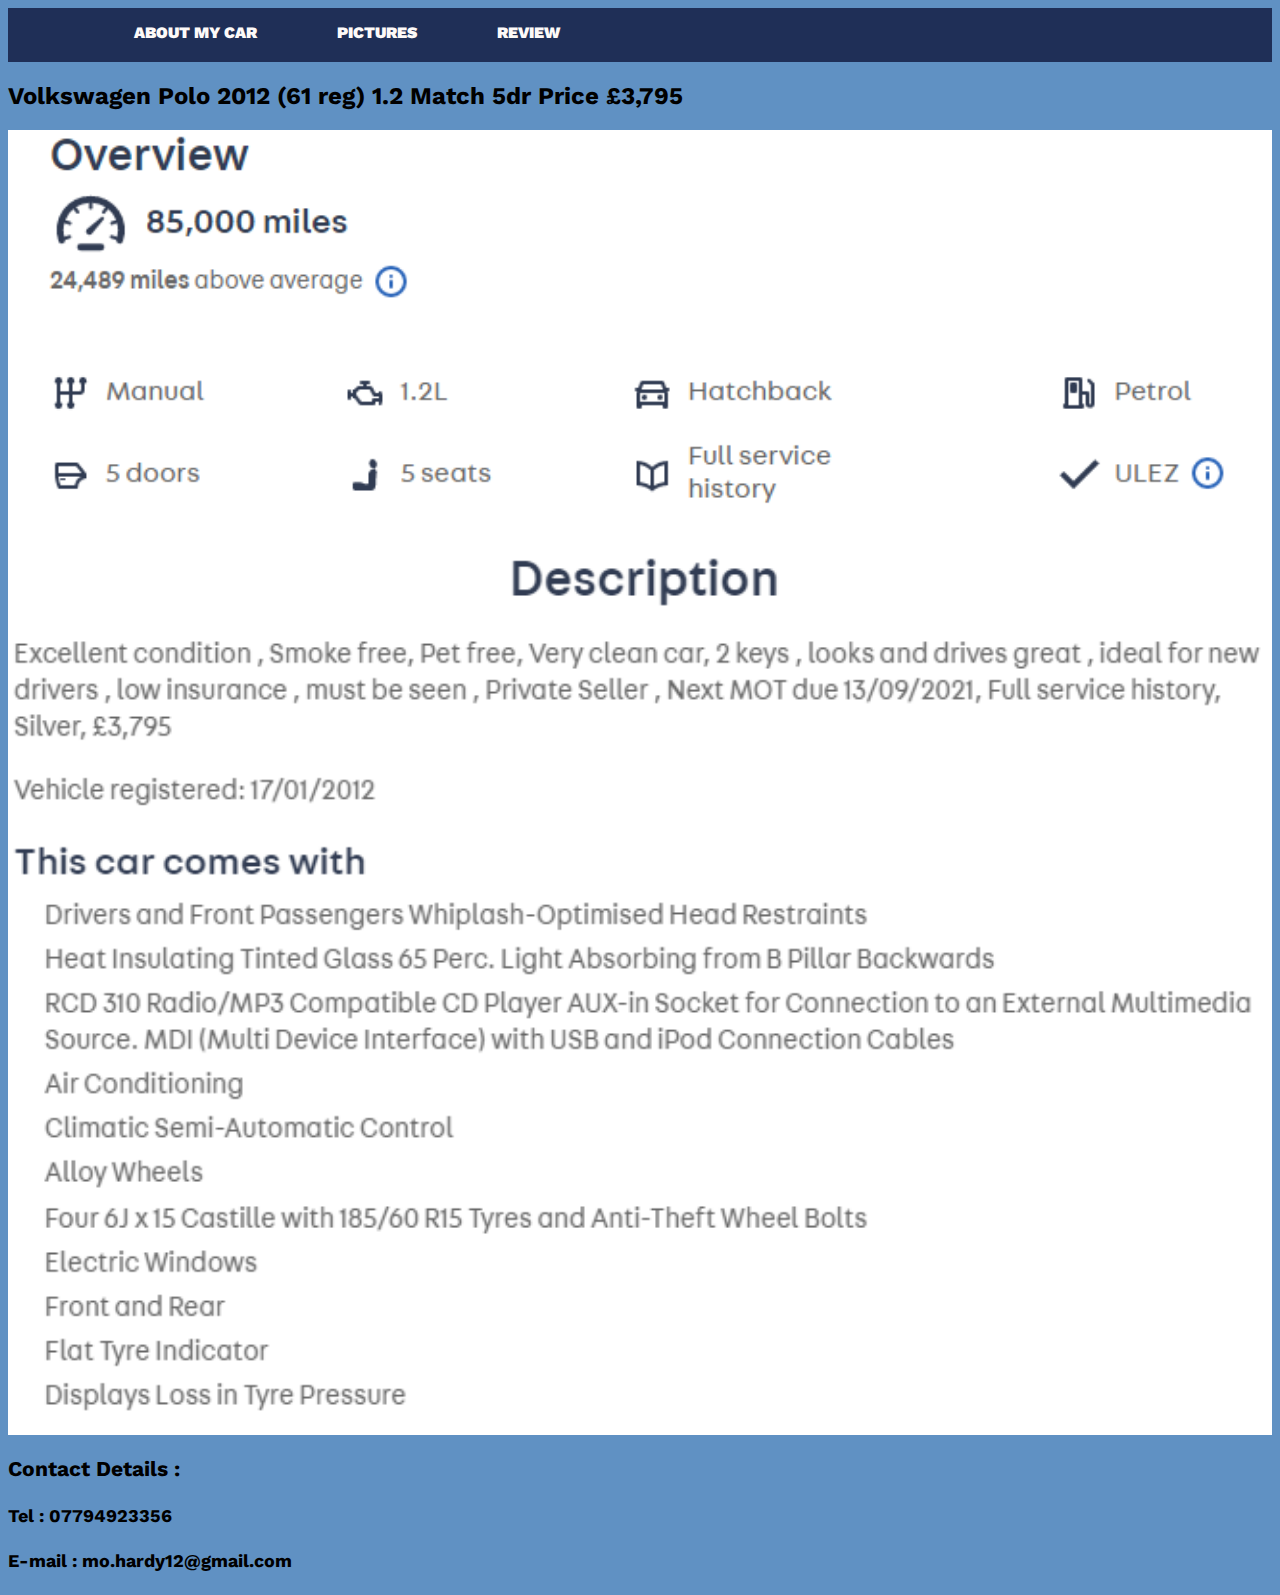
<file: index.html>
<!DOCTYPE html>
<html lang="en">
<head>
    <meta charset="UTF-8">
    <title>Selling my car</title>
    <link rel="stylesheet" type="text/css" href="main.css">
<link href="https://fonts.googleapis.com/css2?family=Work+Sans&display=swap" rel="stylesheet">
</head>
<body>
<header>


    <div class="container">
    
        <nav>
            <ul>
            
                <li><a href="index.html">About my car</a></li>
                <li><a href="pictures.html">Pictures</a></li>
                <li><a hreF="review.html">Review</a></li>


            </ul>



        </nav>


    </div>


</header>

<h2>Volkswagen Polo 2012 (61 reg) 1.2 Match 5dr Price  £3,795</h2>

<img src="stats.png">

<img src="description.png">


<div class = "large">
<h3>Contact Details : </h3>
<h4>Tel : 07794923356 </h4>
<h4>E-mail : mo.hardy12@gmail.com</h4>
</div>
</body>
</html>
</file>
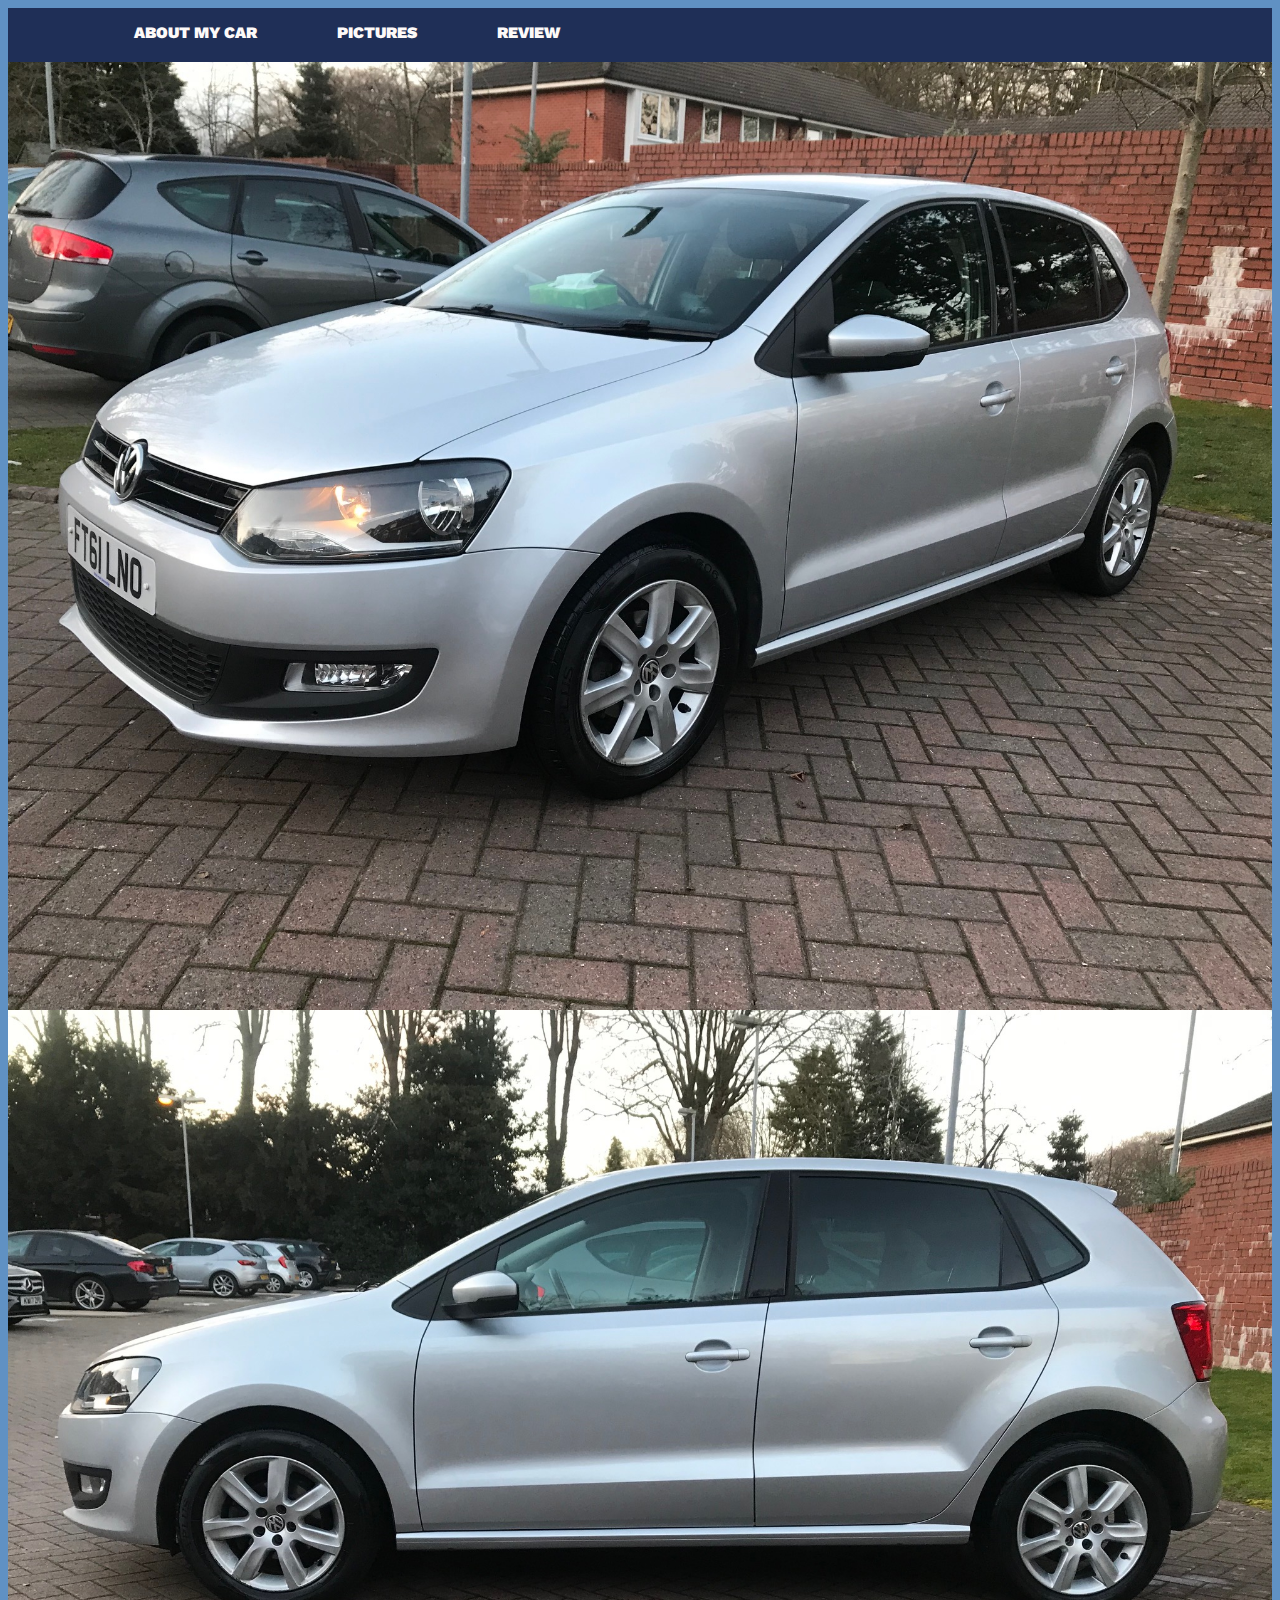
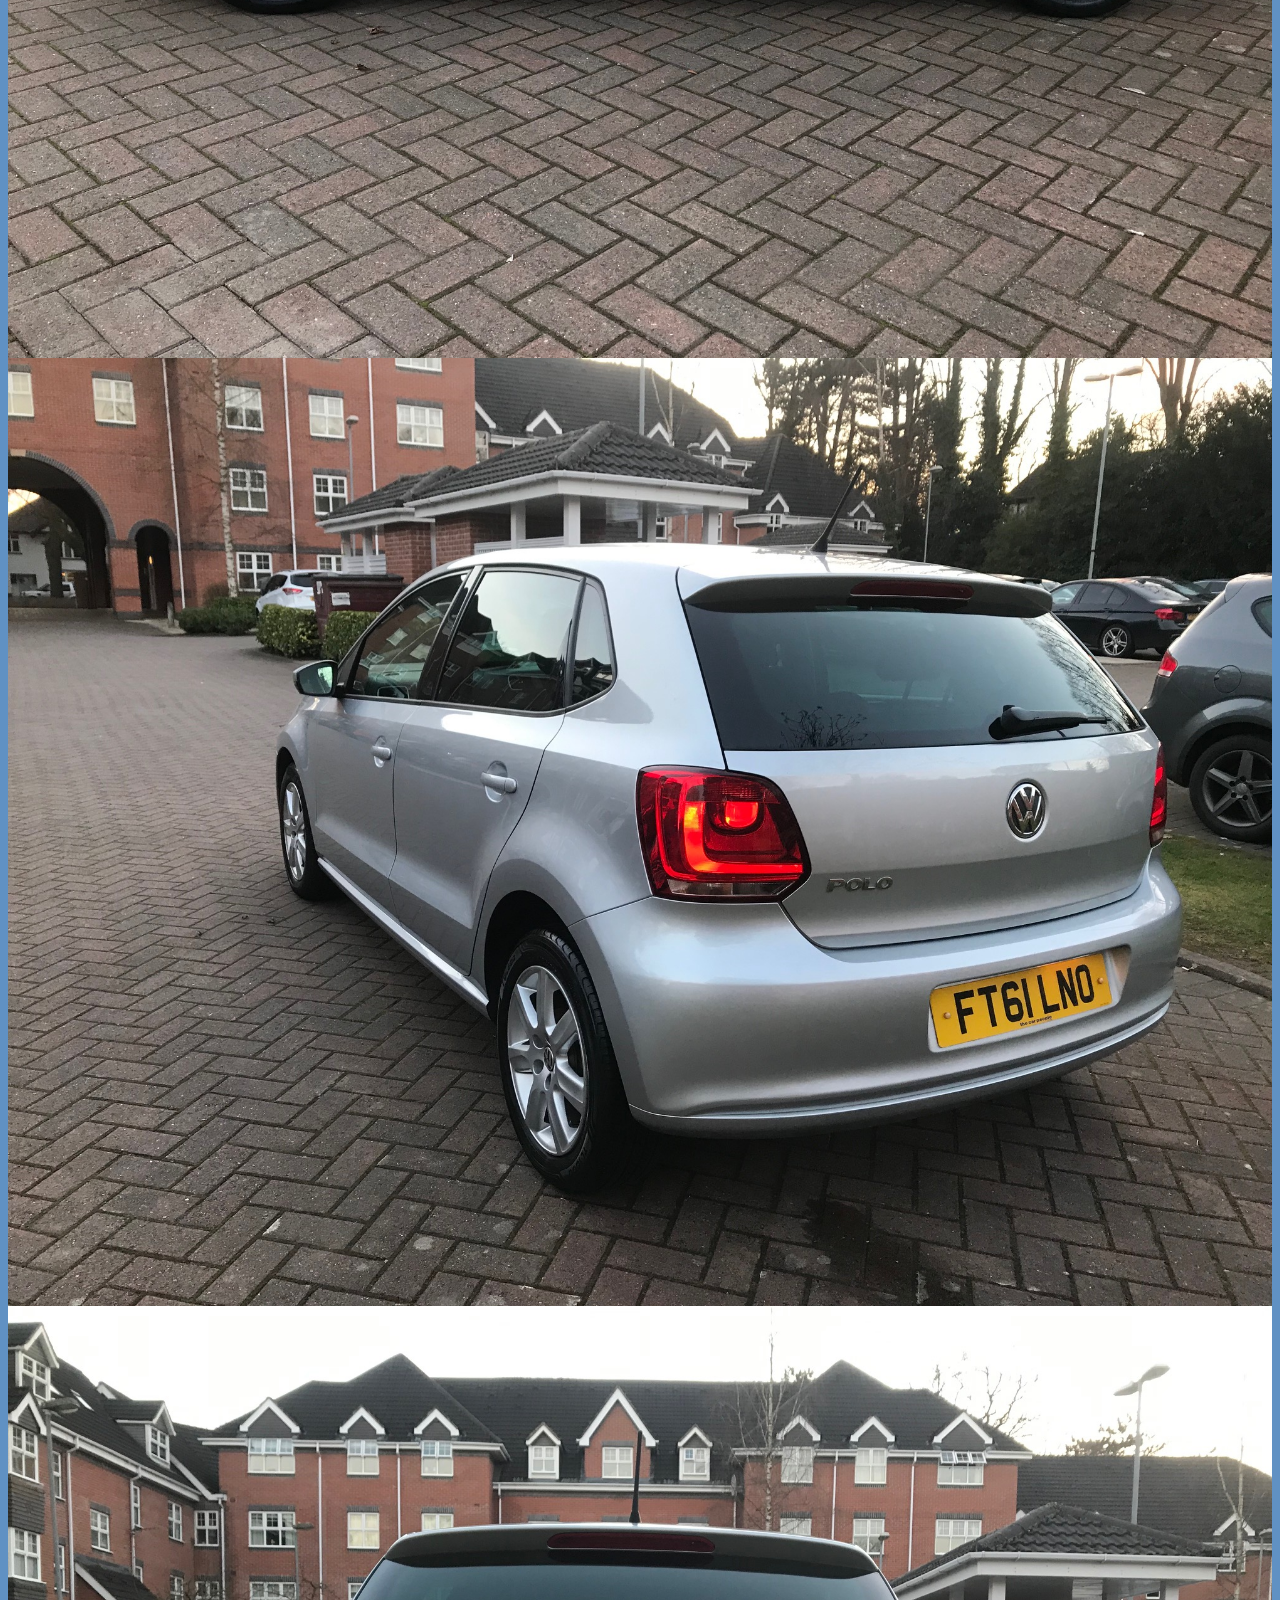
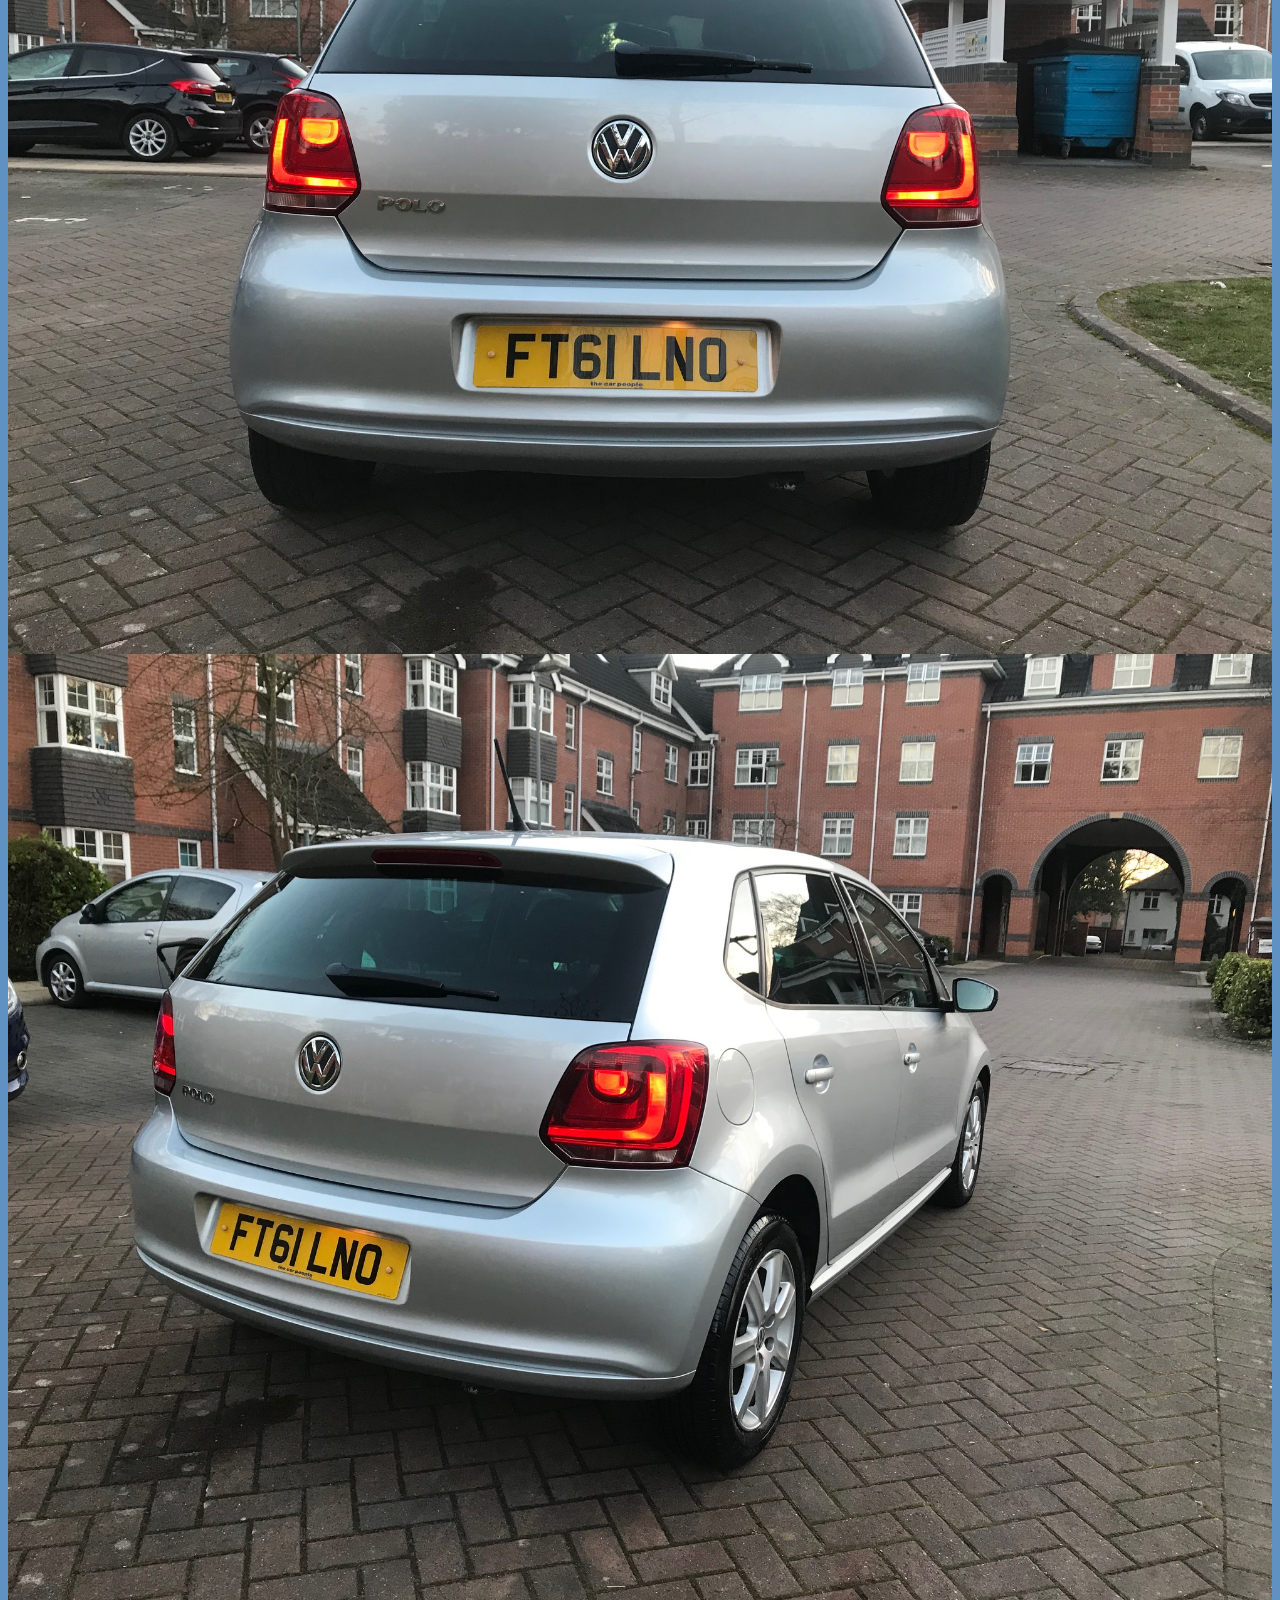
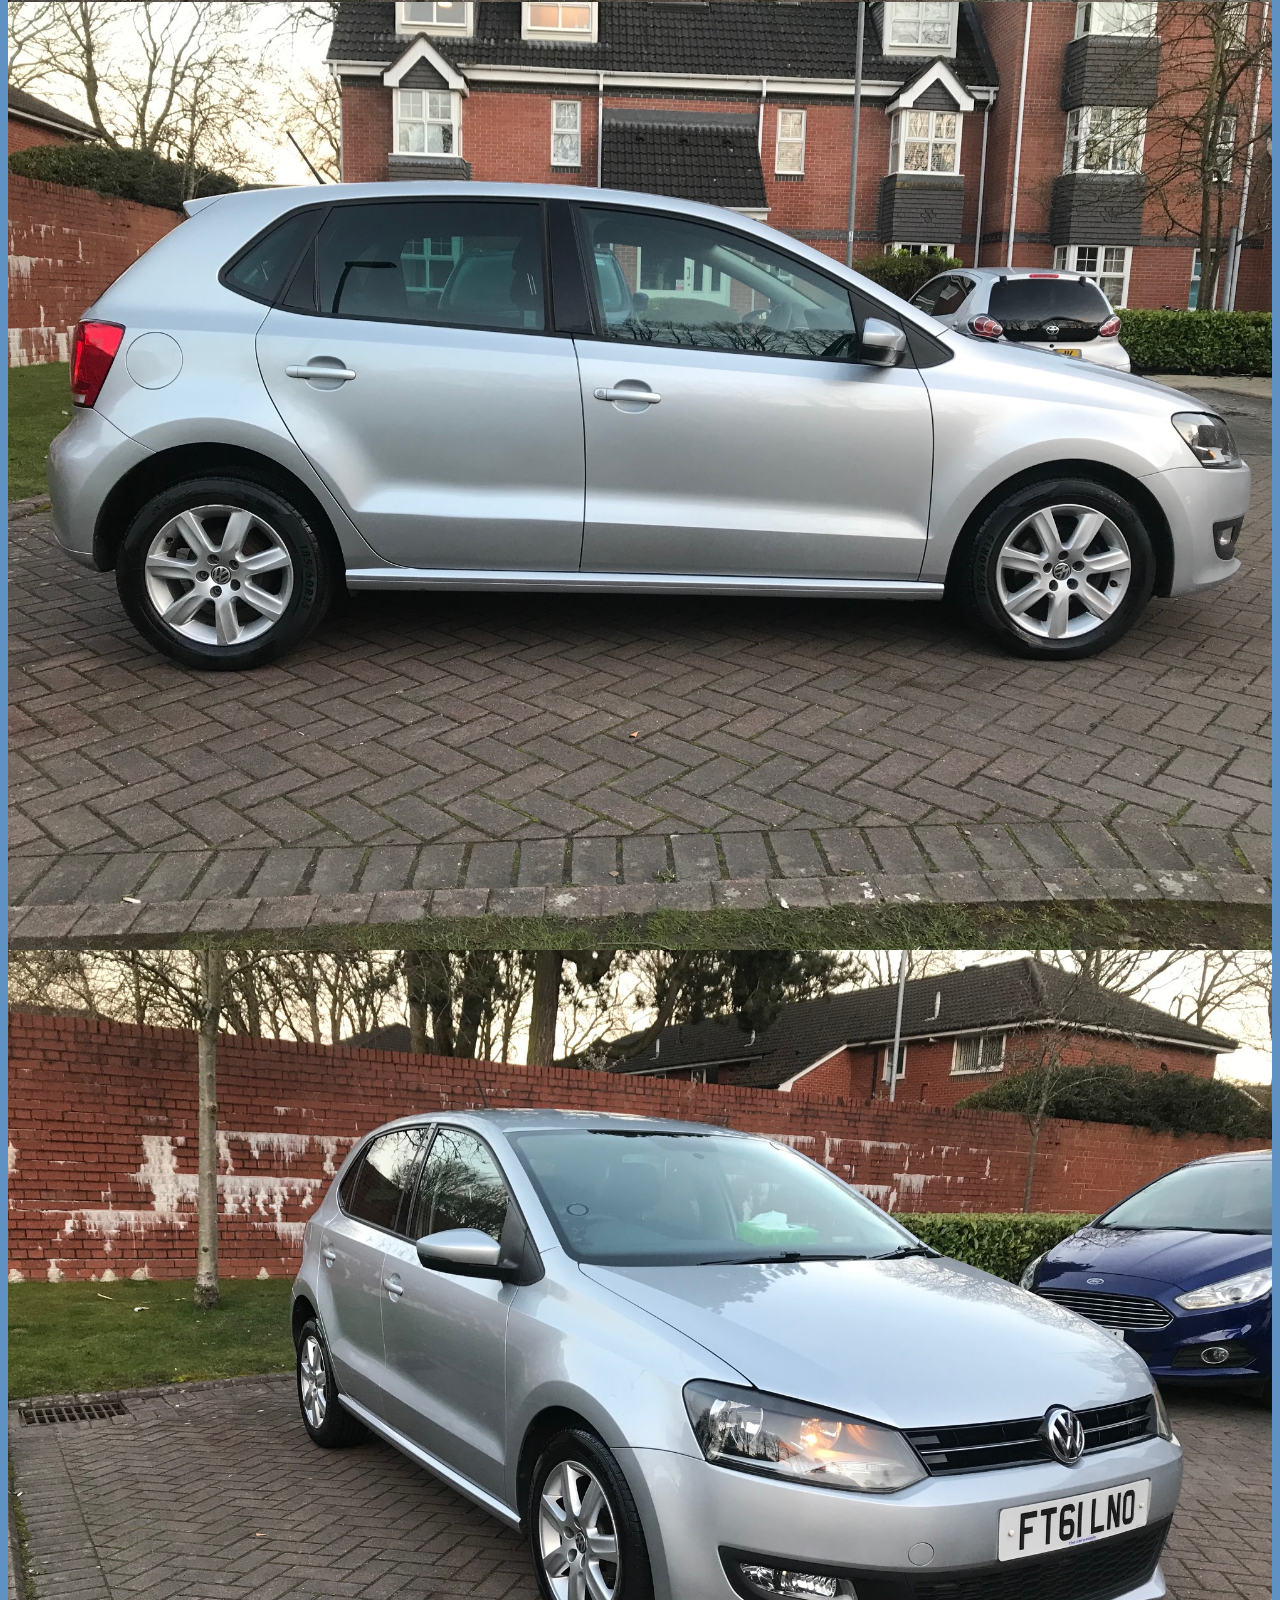
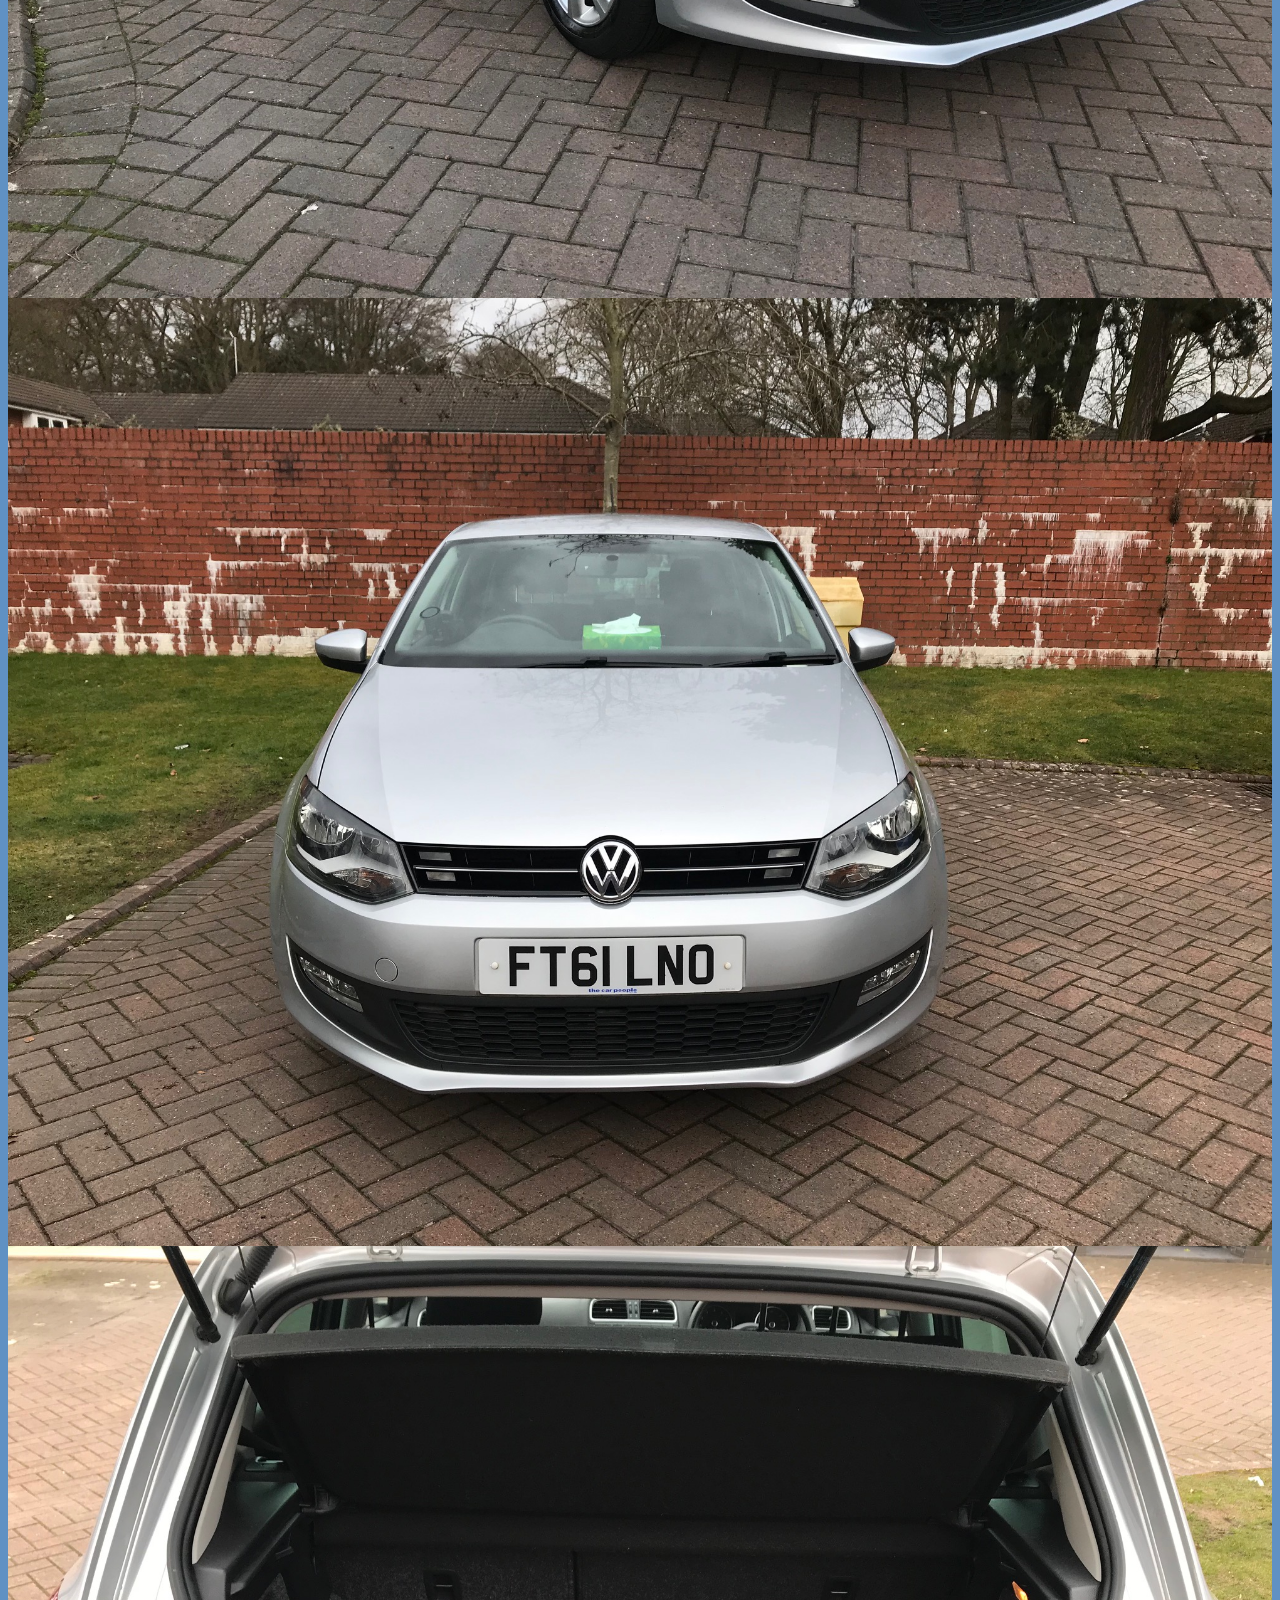
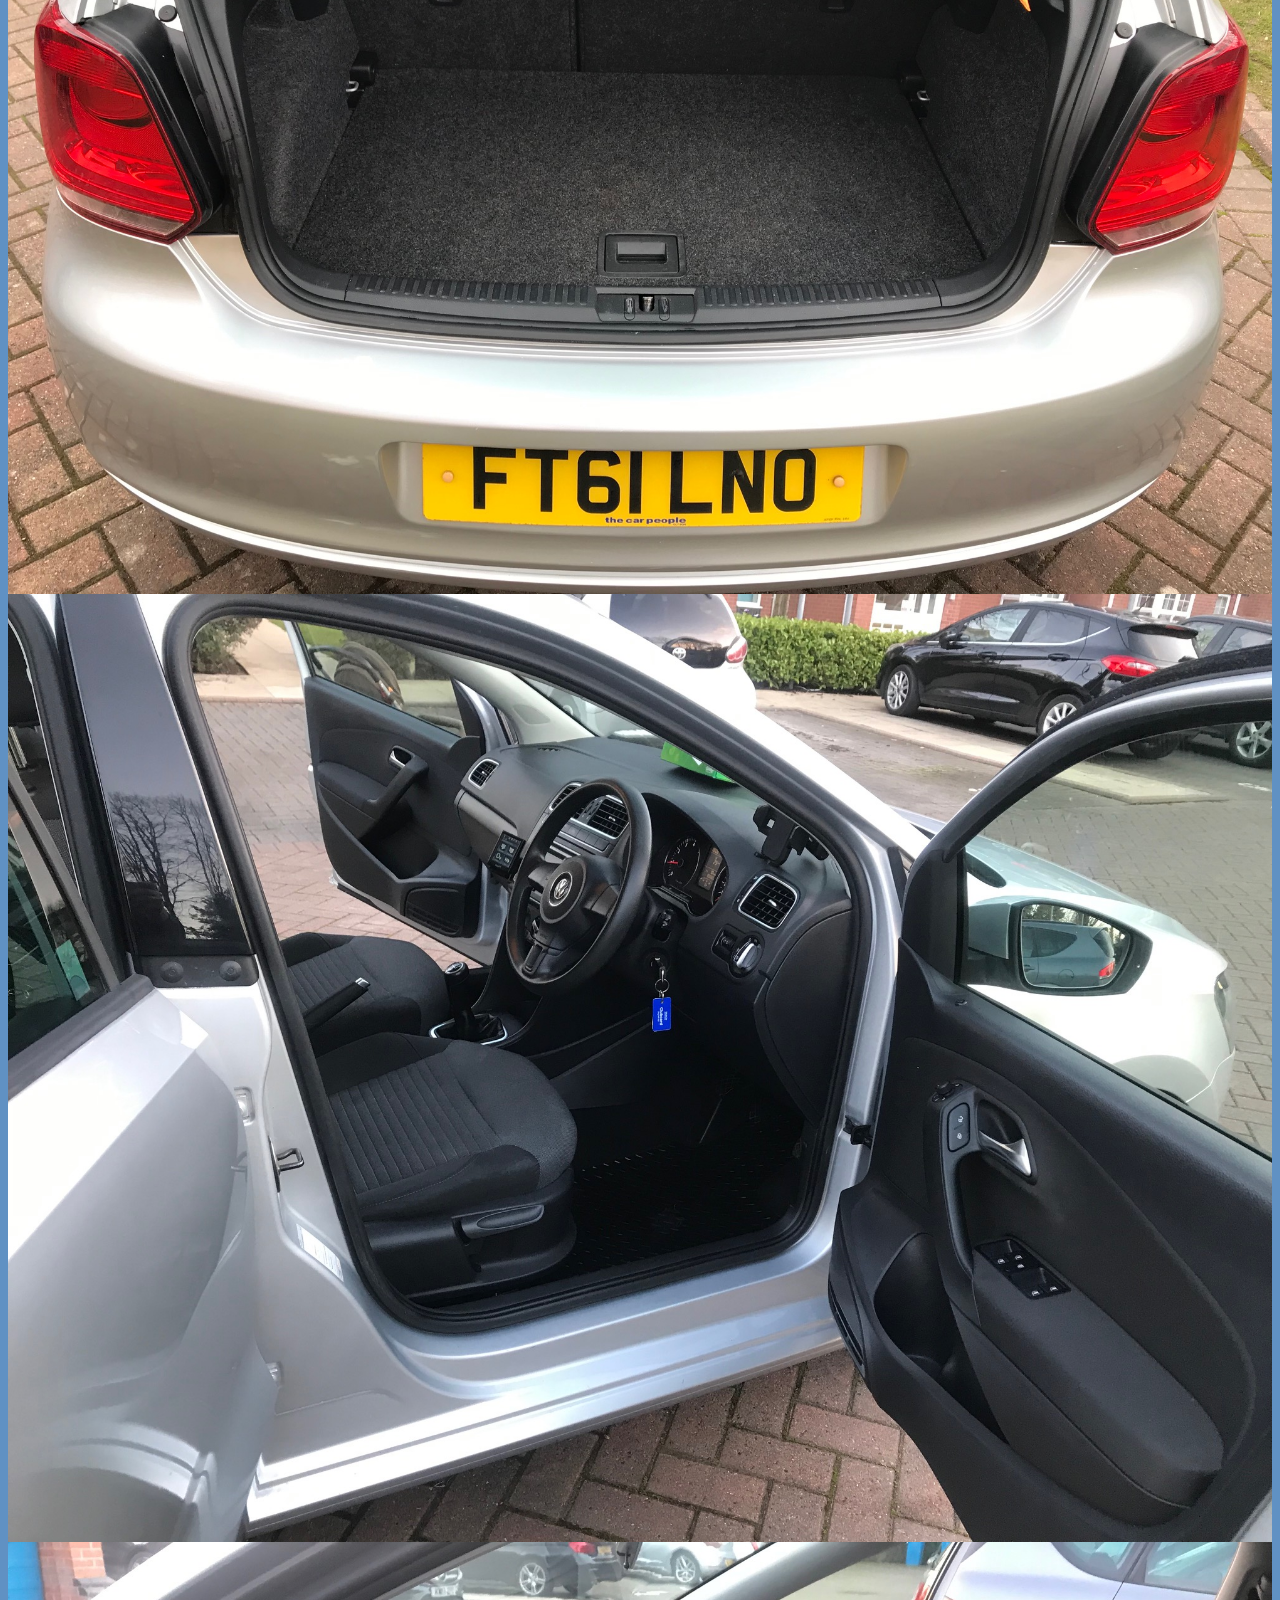
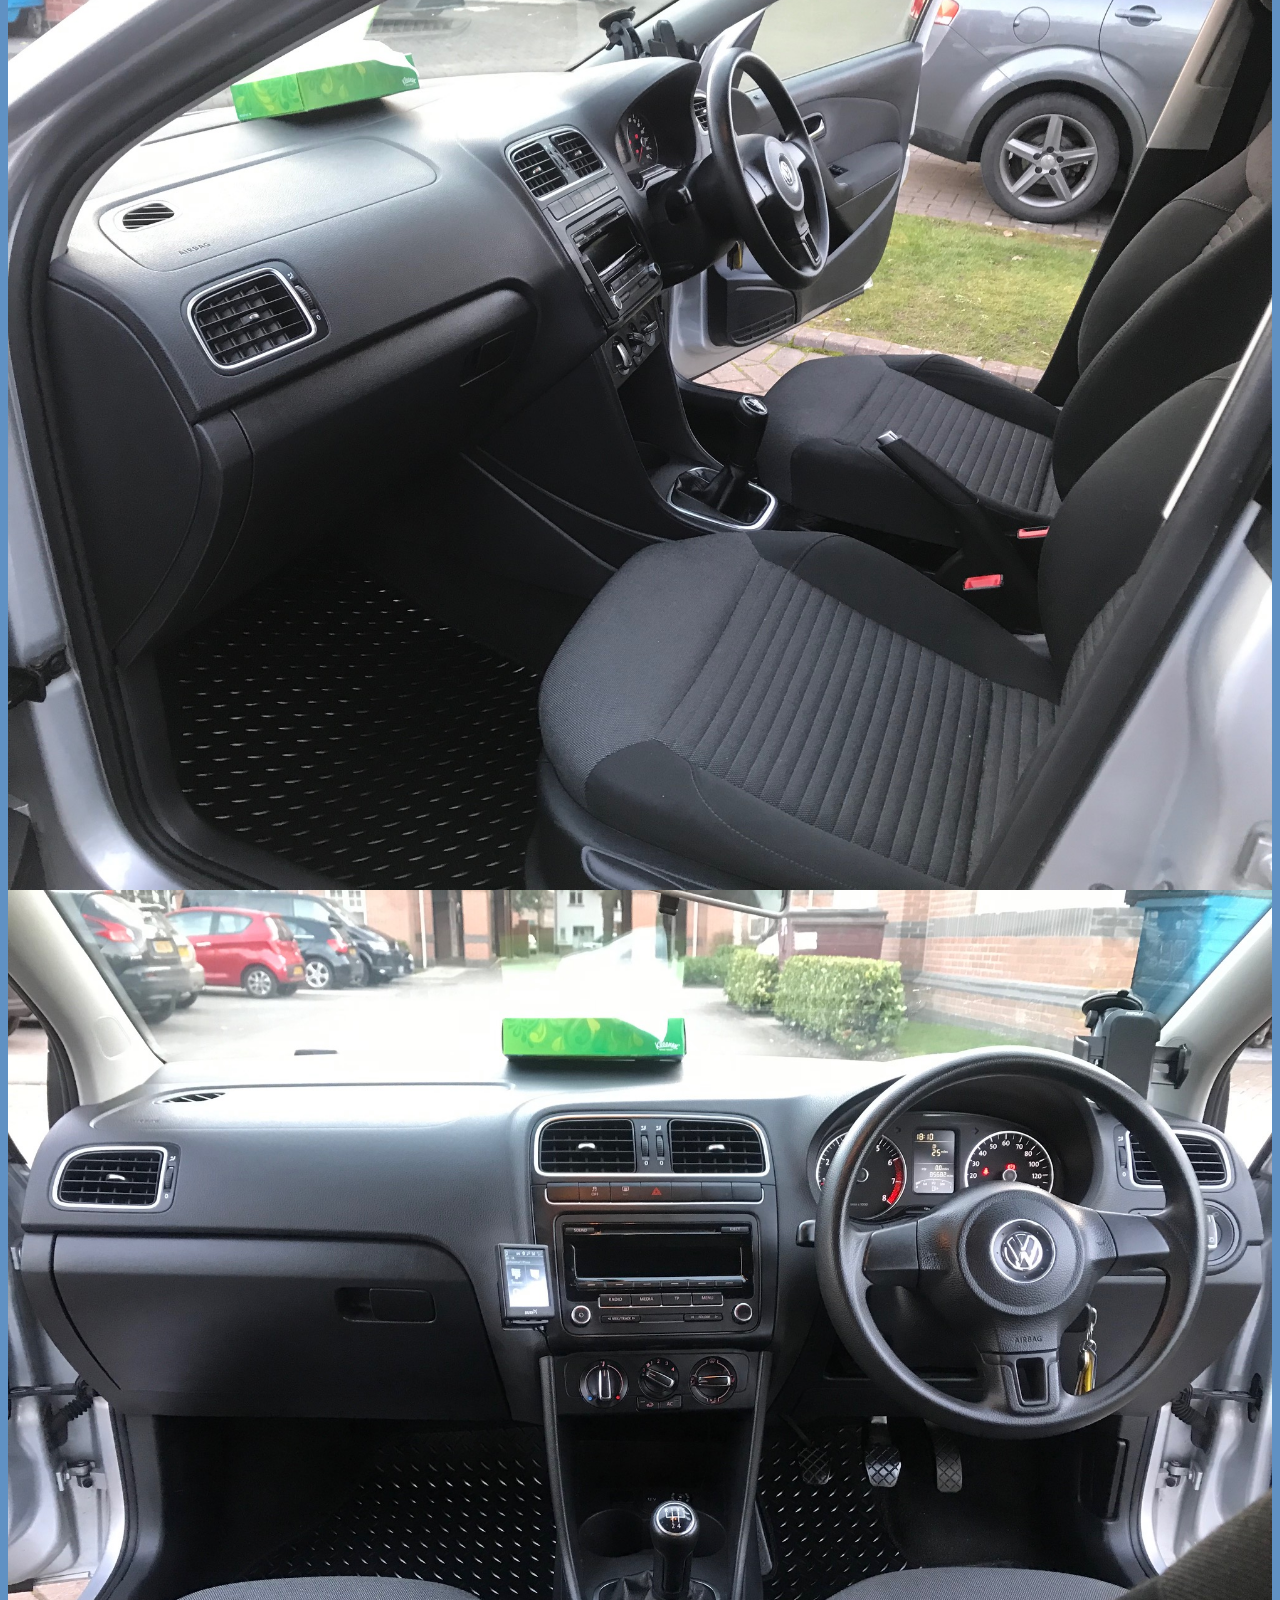
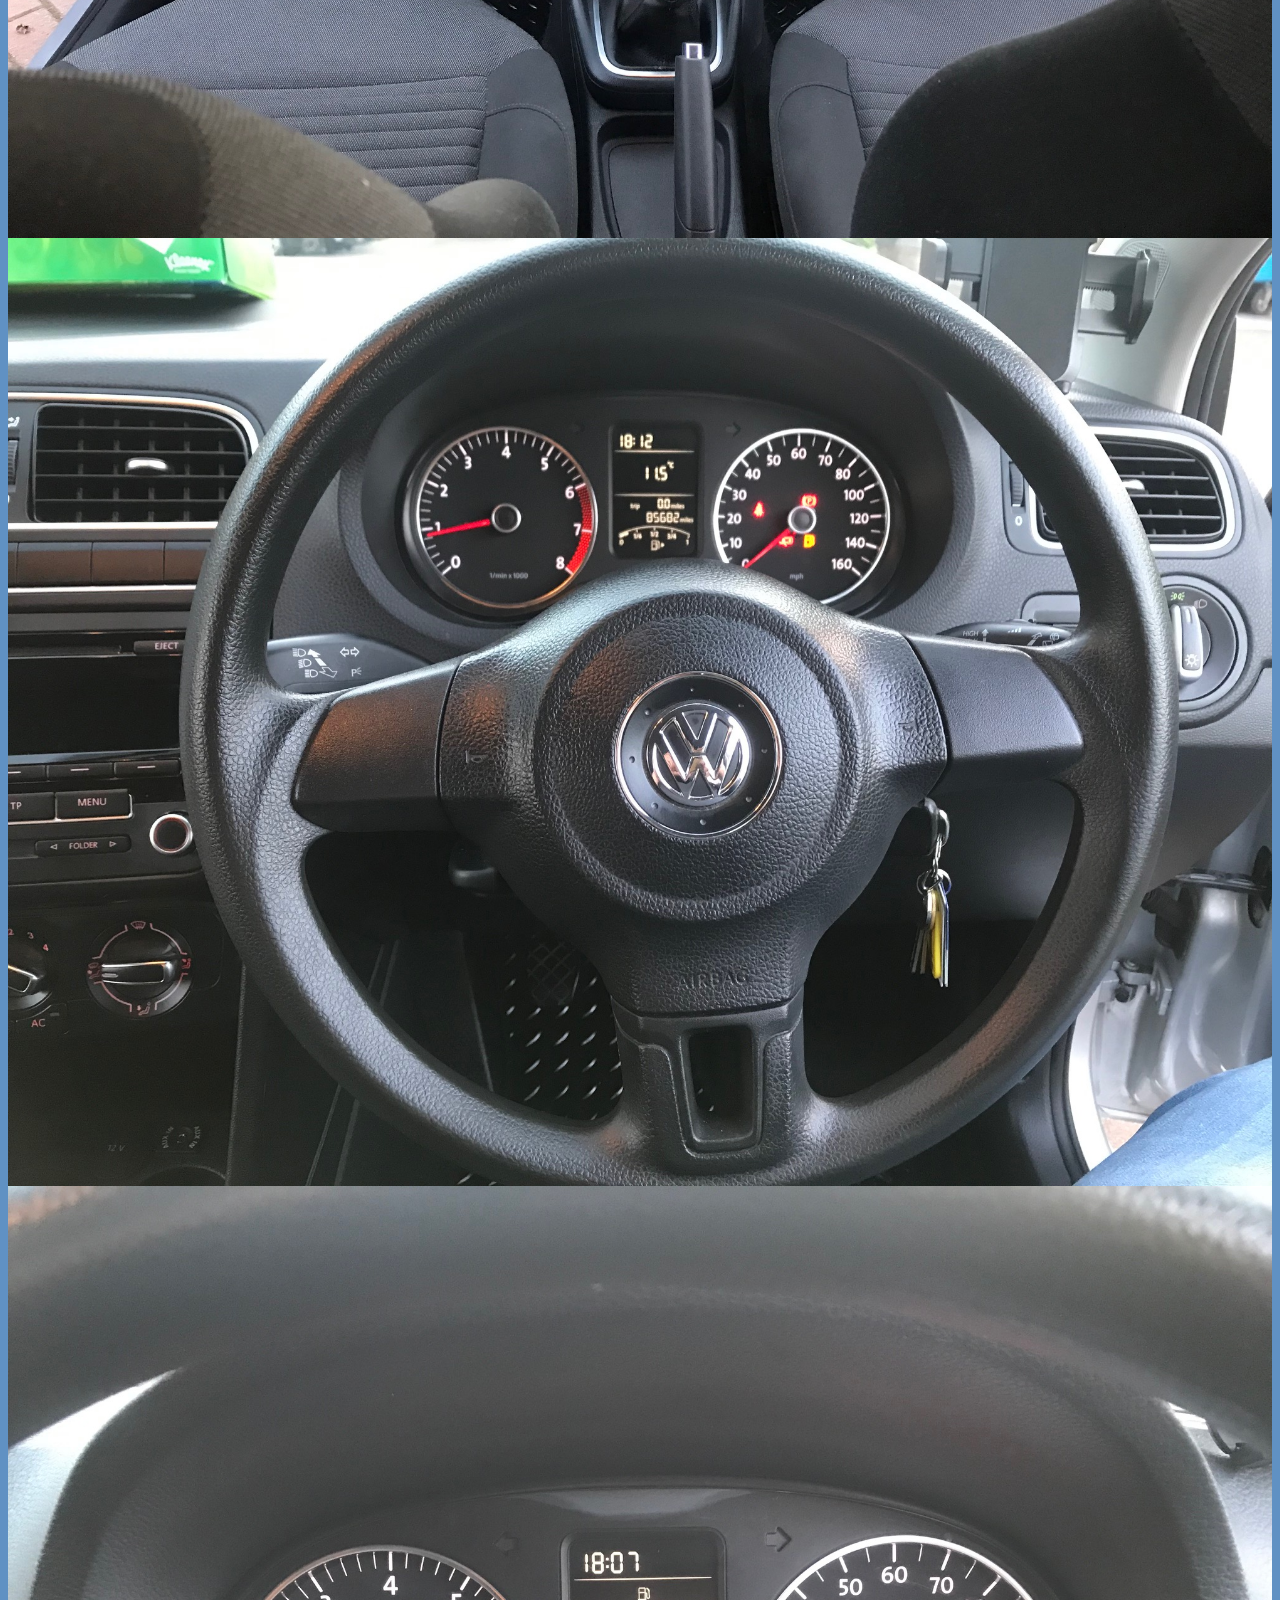
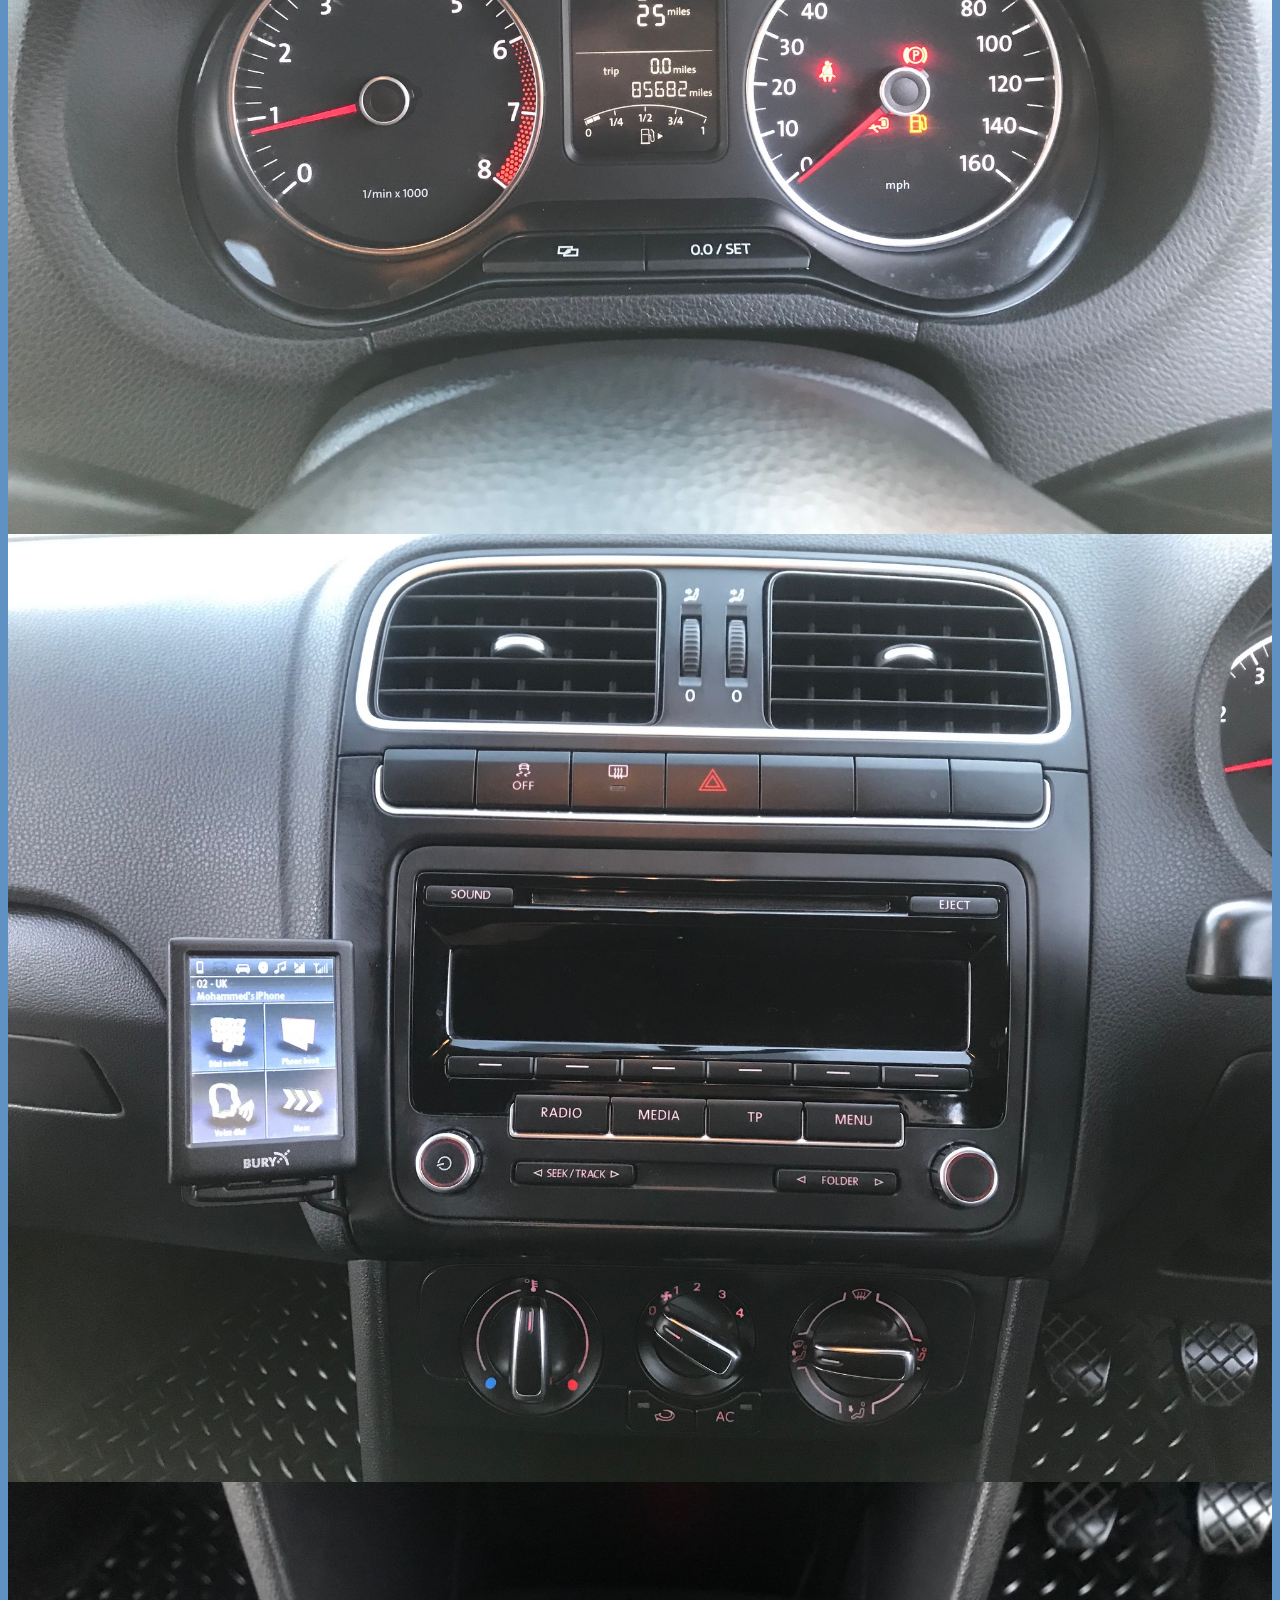
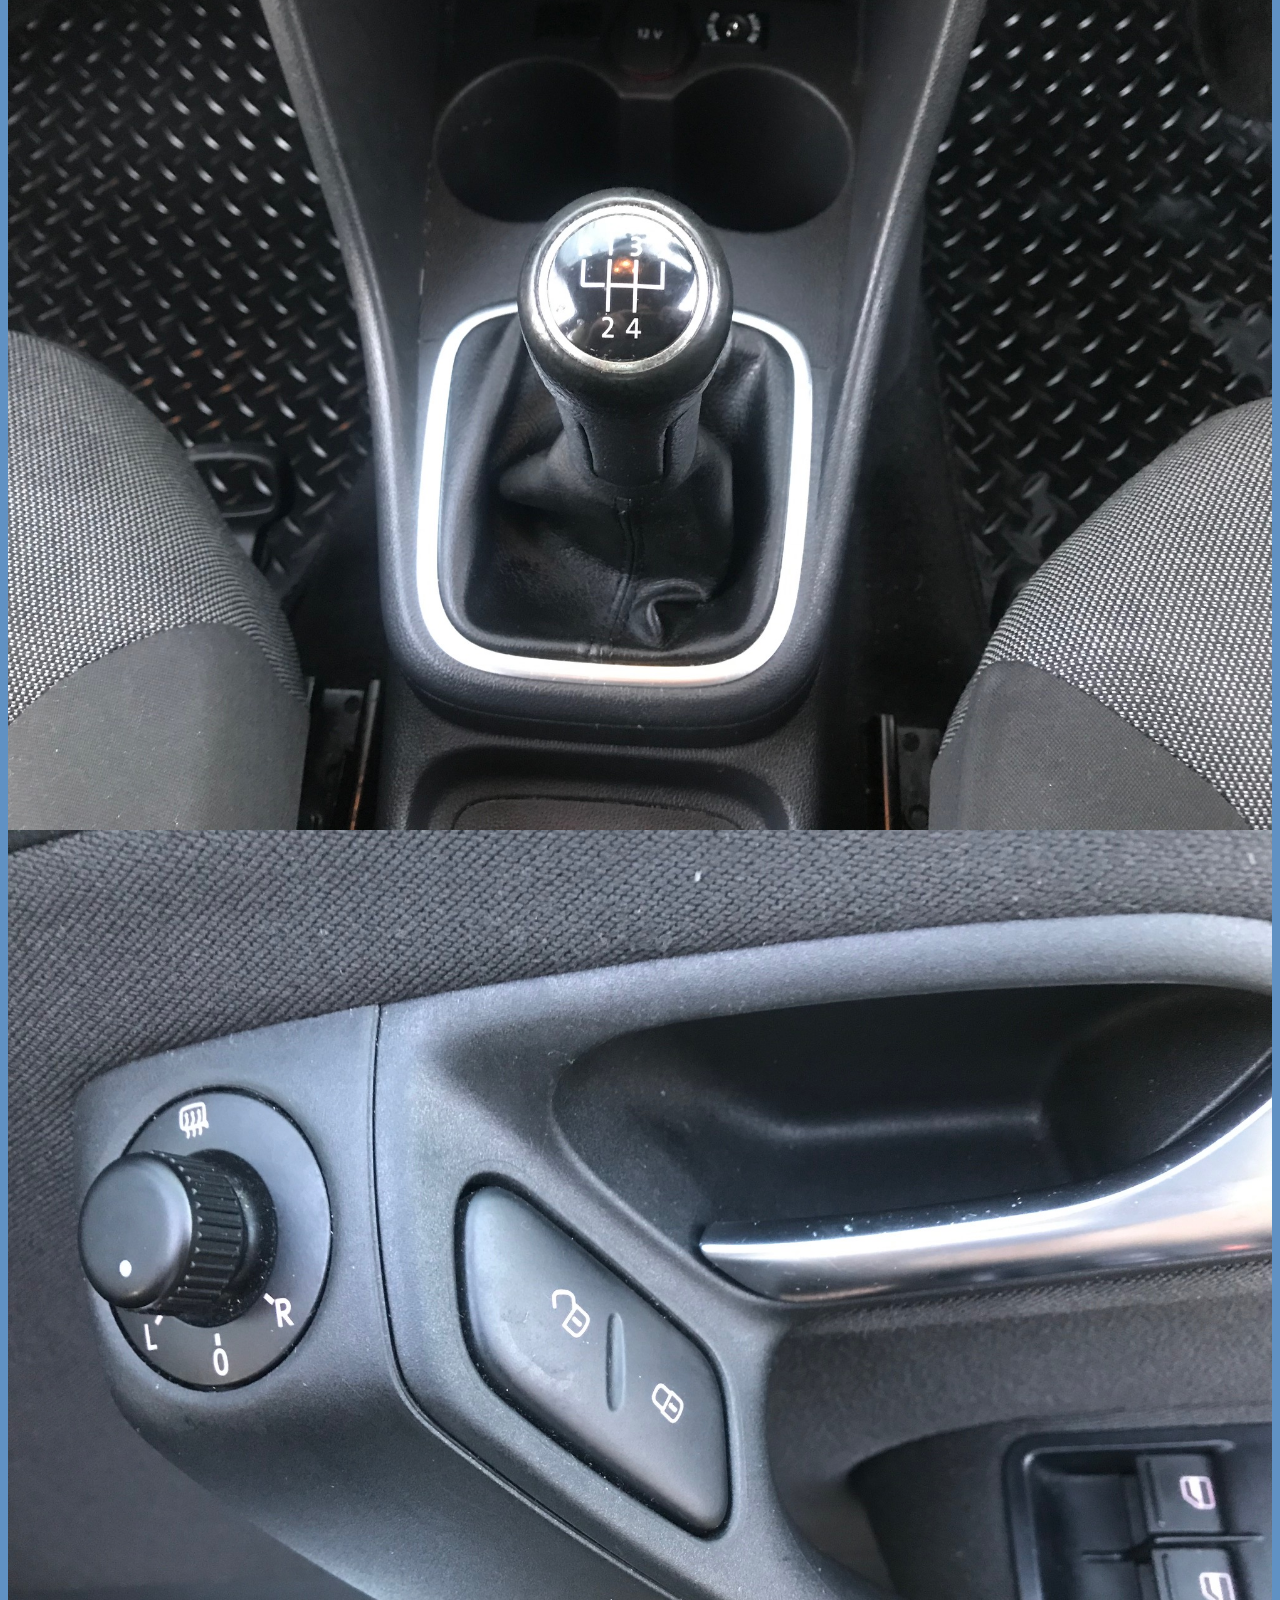
<file: pictures.html>
<!DOCTYPE html>
<html lang="en">
<head>
    <meta charset="UTF-8">
    <title>Document</title>
    <link rel="stylesheet" type="text/css" href="main.css">
    <link href="https://fonts.googleapis.com/css2?family=Work+Sans&display=swap" rel="stylesheet">
</head>
<body>
    <header>


        <div class="container">
        
            <nav>
                <ul>
                
                    <li><a href="index.html">About my car</a></li>
                    <li><a href="pictures.html">Pictures</a></li>
                    <li><a hreF="review.html">Review</a></li>
    
    
                </ul>
    
    
    
            </nav>
    
    
        </div>
    
    
    </header>
    
    <img src="IMG_4117.jpg" alt="car photo">
    <img src="IMG_4114.jpg" alt="car photo">
    <img src="IMG_4113.jpg" alt="car photo">
    <img src="IMG_4112.jpg" alt="car photo">
    <img src="IMG_4110.jpg" alt="car photo">
    <img src="IMG_4109.jpg" alt="car photo">
    <img src="IMG_4108.jpg" alt="car photo">
    <img src="IMG_4032.jpg" alt="car photo">
    <img src="IMG_4016.jpg" alt="car photo">
    <img src="IMG_4093.jpg" alt="car photo">
    <img src="IMG_4097.jpg" alt="car photo">
    <img src="IMG_4101.jpg" alt="car photo">
    <img src="IMG_4104.jpg" alt="car photo">
    <img src="IMG_4083.jpg" alt="car photo">
    <img src="IMG_4084.jpg" alt="car photo">
    <img src="IMG_4085.jpg" alt="car photo">
    <img src="IMG_4088.jpg" alt="car photo">
    <img src="IMG_4090.jpg" alt="car photo">
    <img src="IMG_4091.jpg" alt="car photo">
    <img src="IMG_4096.jpg" alt="car photo">

    
</body>
</html>
</file>
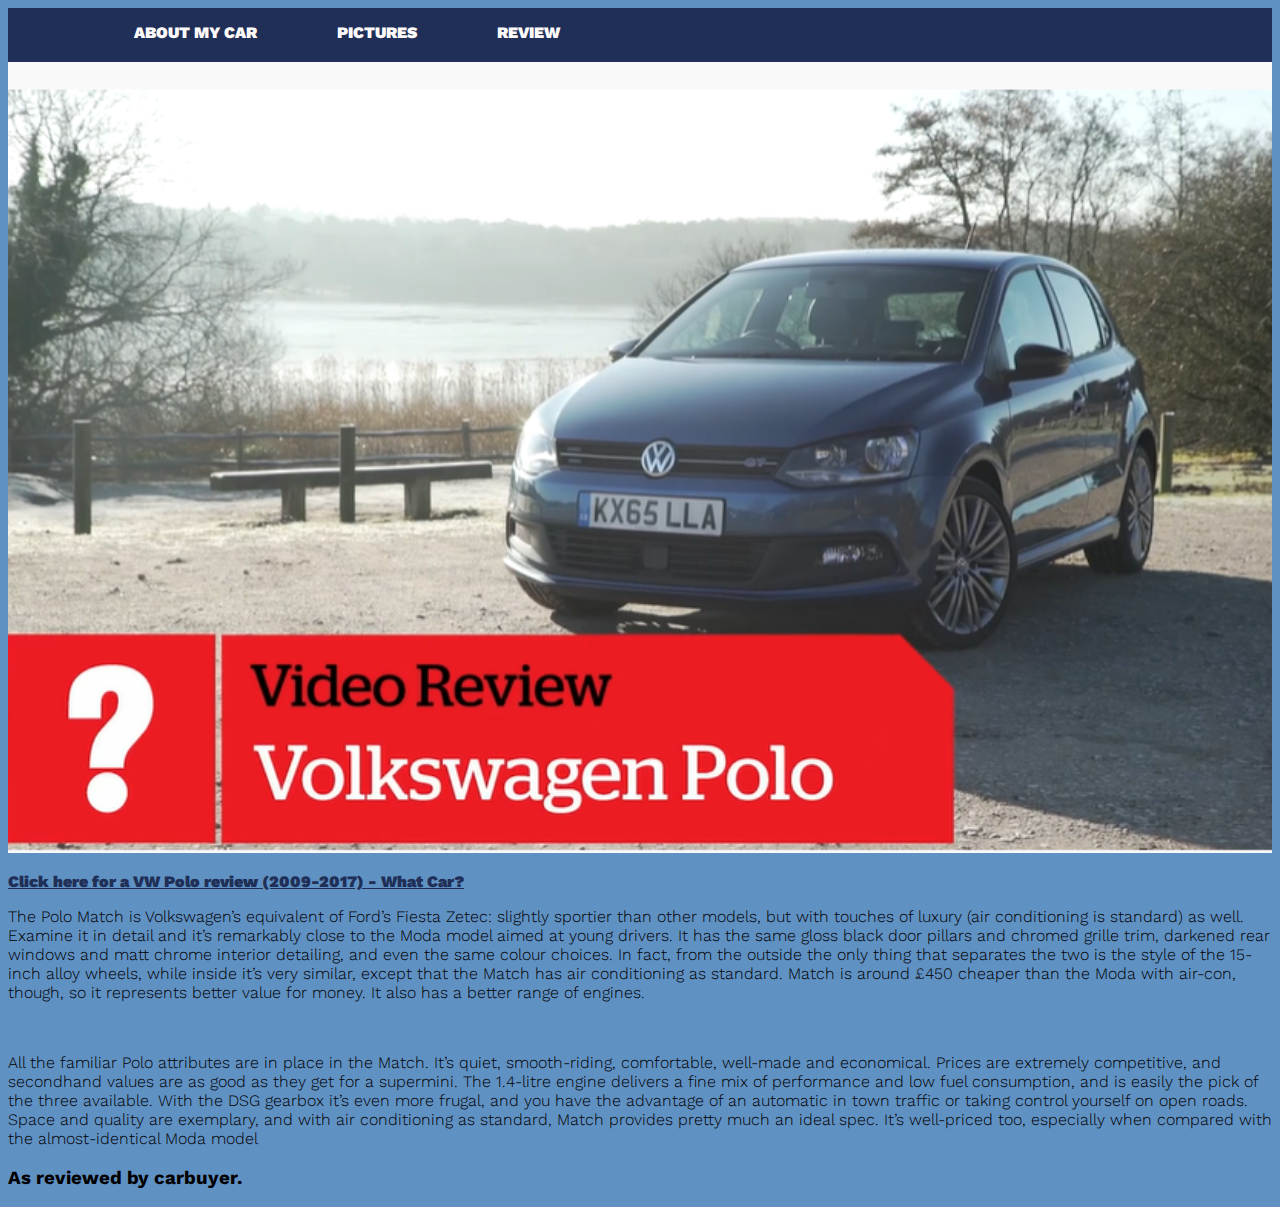
<file: review.html>
<!DOCTYPE html>
<html lang="en">

<head>
    <meta charset="UTF-8">
    <title>Document</title>
    <link rel="stylesheet" type="text/css" href="main.css">
    <link href="https://fonts.googleapis.com/css2?family=Work+Sans&display=swap" rel="stylesheet">
</head>

<body>

    <header>


        <div class="container">
        
            <nav>
                <ul>
                
                    <li><a href="index.html">About my car</a></li>
                    <li><a href="pictures.html">Pictures</a></li>
                    <li><a hreF="review.html">Review</a></li>
    
    
                </ul>
    
    
    
            </nav>
    
    
        </div>
    
    
    </header>
    
    <div>
        <img src="Screenshot (19).png" logo="car photo">

    </div>
    
    <br>

    <a href="https://www.youtube.com/watch?v=keuBCcCC0Bo" target="_blank">Click here for a VW Polo review (2009-2017) - What Car?</a> 

    
    <p>The Polo Match is Volkswagen’s equivalent of Ford’s Fiesta Zetec: slightly sportier than other models, but with touches of luxury (air conditioning is standard) as well. Examine it in detail and it’s remarkably close to the Moda model aimed at young drivers. It has the same gloss black door pillars and chromed grille trim, darkened rear windows and matt chrome interior detailing, and even the same colour choices. In fact, from the outside the only thing that separates the two is the style of the 15-inch alloy wheels, while inside it’s very similar, except that the Match has air conditioning as standard. Match is around £450 cheaper than the Moda with air-con, though, so it represents better value for money. It also has a better range of engines.</p>
    <br>
    <p>All the familiar Polo attributes are in place in the Match. It’s quiet, smooth-riding, comfortable, well-made and economical. Prices are extremely competitive, and secondhand values are as good as they get for a supermini. The 1.4-litre engine delivers a fine mix of performance and low fuel consumption, and is easily the pick of the three available. With the DSG gearbox it’s even more frugal, and you have the advantage of an automatic in town traffic or taking control yourself on open roads. Space and quality are exemplary, and with air conditioning as standard, Match provides pretty much an ideal spec. It’s well-priced too, especially when compared with the almost-identical Moda model</p>

<h3>As reviewed by carbuyer.</h3>




</body>

</html>
</file>
<file: main.css>
body {

    background-color: #6091c3;
    font-family: 'Work Sans', sans-serif;
    font-weight: 300;

}
.container{

    width: 80%;
    margin: 0 auto;
}

header{
    background: #1f2f57;
}

header::after{
    content: '';
    display: table;
    clear: both;

}

nav{
    float: left;
}

nav ul{

margin: 0;
padding: 0;
list-style: none;


}

nav li{

display: inline-block;
margin-right: 75px;
padding-top: 15px;
padding-bottom: 20px;

position: relative;

}

nav a{

    color: #fdfaf9;
    text-decoration: none;
    text-transform: uppercase;

}

nav a:hover {

    color: #a8a8a8;
}

nav a::before {

    content: '';
    display: block;
    height: 5px;
    width: 100%;
    background-color: #a8a8a8;

    position: absolute;
    top: 0;
    width: 0%;

    transition: all ease-in-out 250ms;
}

nav a:hover::before {

    width: 100%;
}
.large{
    font-size: 18px;
}

img {
    width: 100%;
    height: 100%;

}

img {
    vertical-align: middle;
  }

a {

    color: #1f2f57;
    font-weight: 1000;
}
</file>
